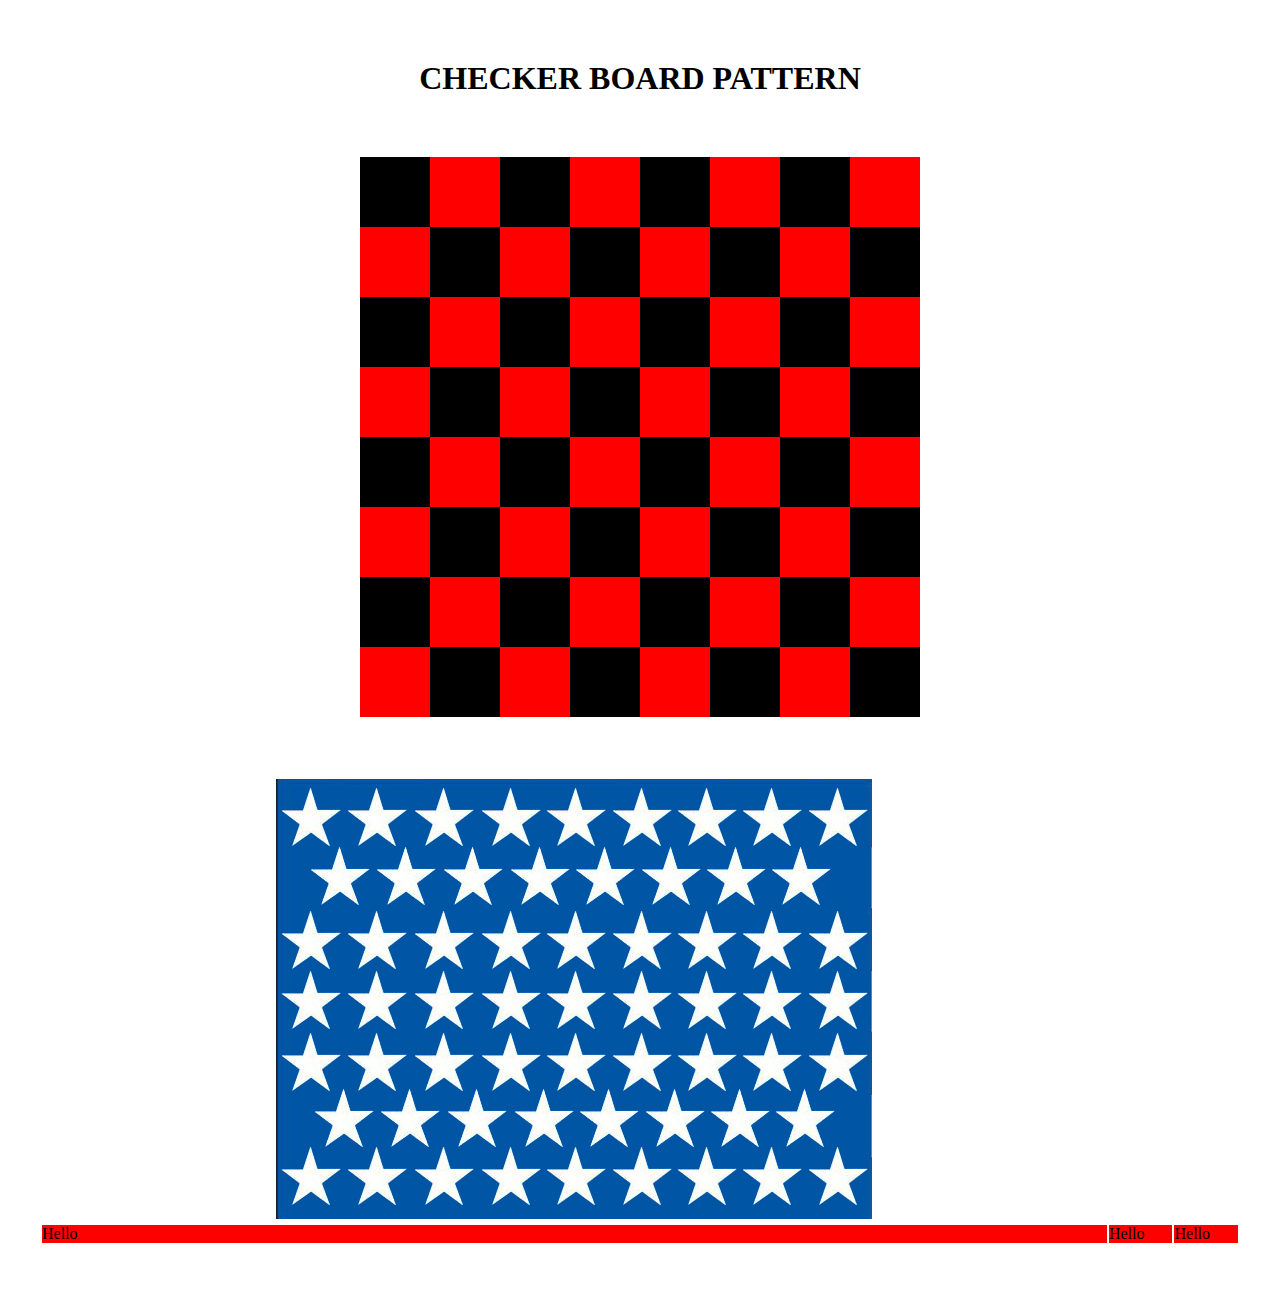
<file: index.html>
<!DOCTYPE html>
<html lang="en">
  <head>
    <meta charset="UTF-8" />
    <meta http-equiv="X-UA-Compatible" content="IE=edge" />
    <meta name="viewport" content="width=device-width, initial-scale=1.0" />
    <link rel="stylesheet" href="style.css" />
    <title>Advanced CSS</title>
  </head>
  <body>
    <h1>checker board pattern</h1>
    <section class="checkers">
      <div class="box-item"></div>
      <div class="box-item"></div>
      <div class="box-item"></div>
      <div class="box-item"></div>
      <div class="box-item"></div>
      <div class="box-item"></div>
      <div class="box-item"></div>
      <div class="box-item"></div>
      <div class="box-item"></div>
      <div class="box-item"></div>
      <div class="box-item"></div>
      <div class="box-item"></div>
      <div class="box-item"></div>
      <div class="box-item"></div>
      <div class="box-item"></div>
      <div class="box-item"></div>
      <div class="box-item"></div>
      <div class="box-item"></div>
      <div class="box-item"></div>
      <div class="box-item"></div>
      <div class="box-item"></div>
      <div class="box-item"></div>
      <div class="box-item"></div>
      <div class="box-item"></div>
      <div class="box-item"></div>
      <div class="box-item"></div>
      <div class="box-item"></div>
      <div class="box-item"></div>
      <div class="box-item"></div>
      <div class="box-item"></div>
      <div class="box-item"></div>
      <div class="box-item"></div>
      <div class="box-item"></div>
      <div class="box-item"></div>
      <div class="box-item"></div>
      <div class="box-item"></div>
      <div class="box-item"></div>
      <div class="box-item"></div>
      <div class="box-item"></div>
      <div class="box-item"></div>
      <div class="box-item"></div>
      <div class="box-item"></div>
      <div class="box-item"></div>
      <div class="box-item"></div>
      <div class="box-item"></div>
      <div class="box-item"></div>
      <div class="box-item"></div>
      <div class="box-item"></div>
      <div class="box-item"></div>
      <div class="box-item"></div>
      <div class="box-item"></div>
      <div class="box-item"></div>
      <div class="box-item"></div>
      <div class="box-item"></div>
      <div class="box-item"></div>
      <div class="box-item"></div>
      <div class="box-item"></div>
      <div class="box-item"></div>
      <div class="box-item"></div>
      <div class="box-item"></div>
      <div class="box-item"></div>
      <div class="box-item"></div>
      <div class="box-item"></div>
      <div class="box-item"></div>
    </section>

    <table class="tbl-container">
      <thead>
        <tr>
          <th><img src="img/Easy CSS Example.jpeg" /></th>
        </tr>
      </thead>
      <tbody>
        <tr>
          <td>Hello</td>
          <td>Hello</td>
          <td>Hello</td>
        </tr>
      </tbody>
    </table>
  </body>
</html>
</file>
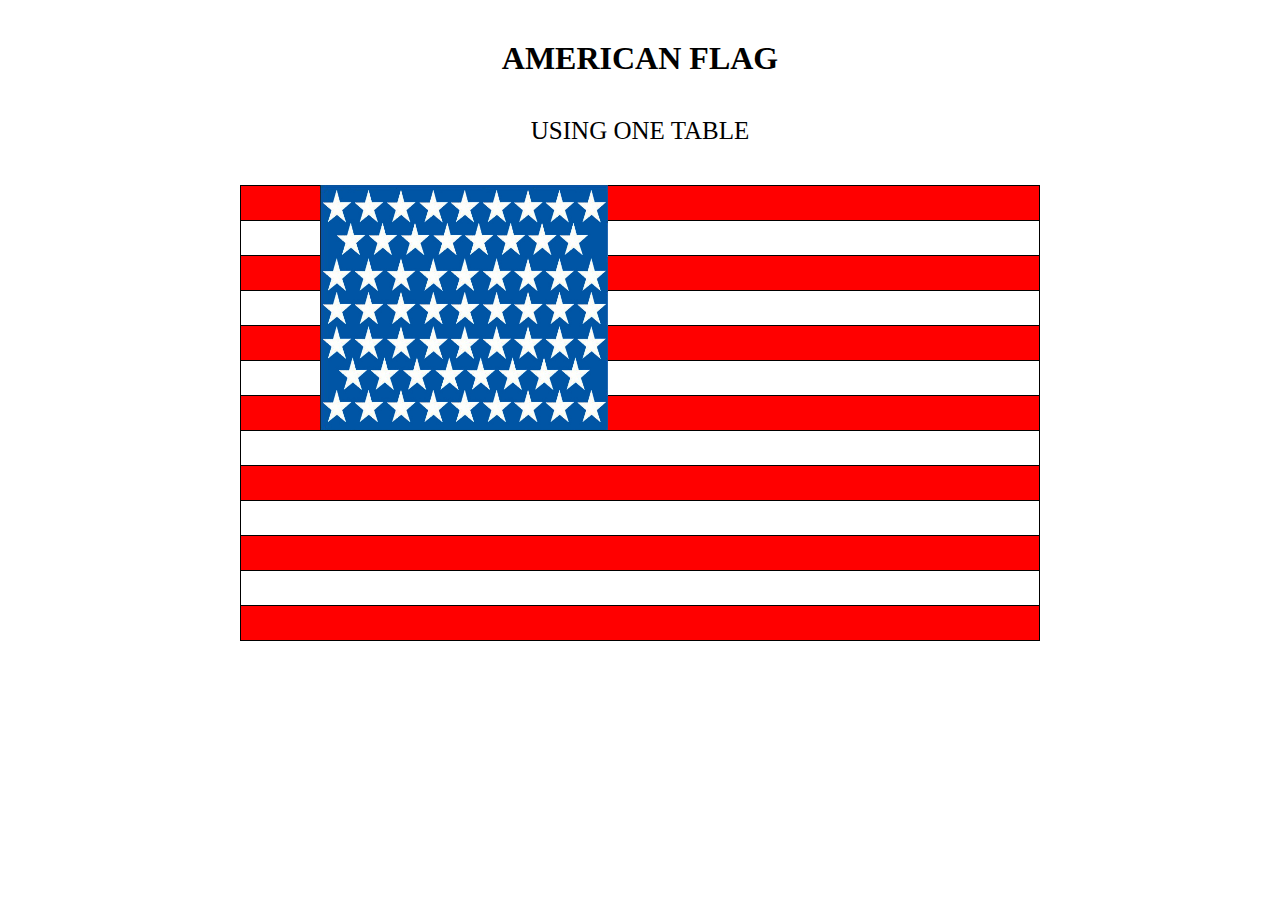
<file: easy/americanflag.html>
<!DOCTYPE html>
<html lang="en">
  <head>
    <meta charset="UTF-8" />
    <meta http-equiv="X-UA-Compatible" content="IE=edge" />
    <meta name="viewport" content="width=device-width, initial-scale=1.0" />
    <link rel="stylesheet" href="americanFlag.css" />
    <title>American Flag</title>
  </head>
  <body>
    <h1>American Flag</h1>
    <p>Using One Table</p>
    <div class="tableRow">
      <table class="tbl-container">
        <tr>
          <td></td>
        </tr>
        <tr>
          <td></td>
        </tr>
        <tr>
          <td></td>
        </tr>
        <tr>
          <td></td>
        </tr>
        <tr>
          <td></td>
        </tr>
        <tr>
          <td></td>
        </tr>
        <tr>
          <td></td>
        </tr>
        <tr>
          <td></td>
        </tr>
        <tr>
          <td></td>
        </tr>
        <tr>
          <td></td>
        </tr>
        <tr>
          <td></td>
        </tr>
        <tr>
          <td></td>
        </tr>
        <tr>
          <td></td>
        </tr>
      </table>

      <div class="stars">
        <img src="img/Easy CSS Example.jpeg" />
      </div>
    </div>
  </body>
</html>
</file>
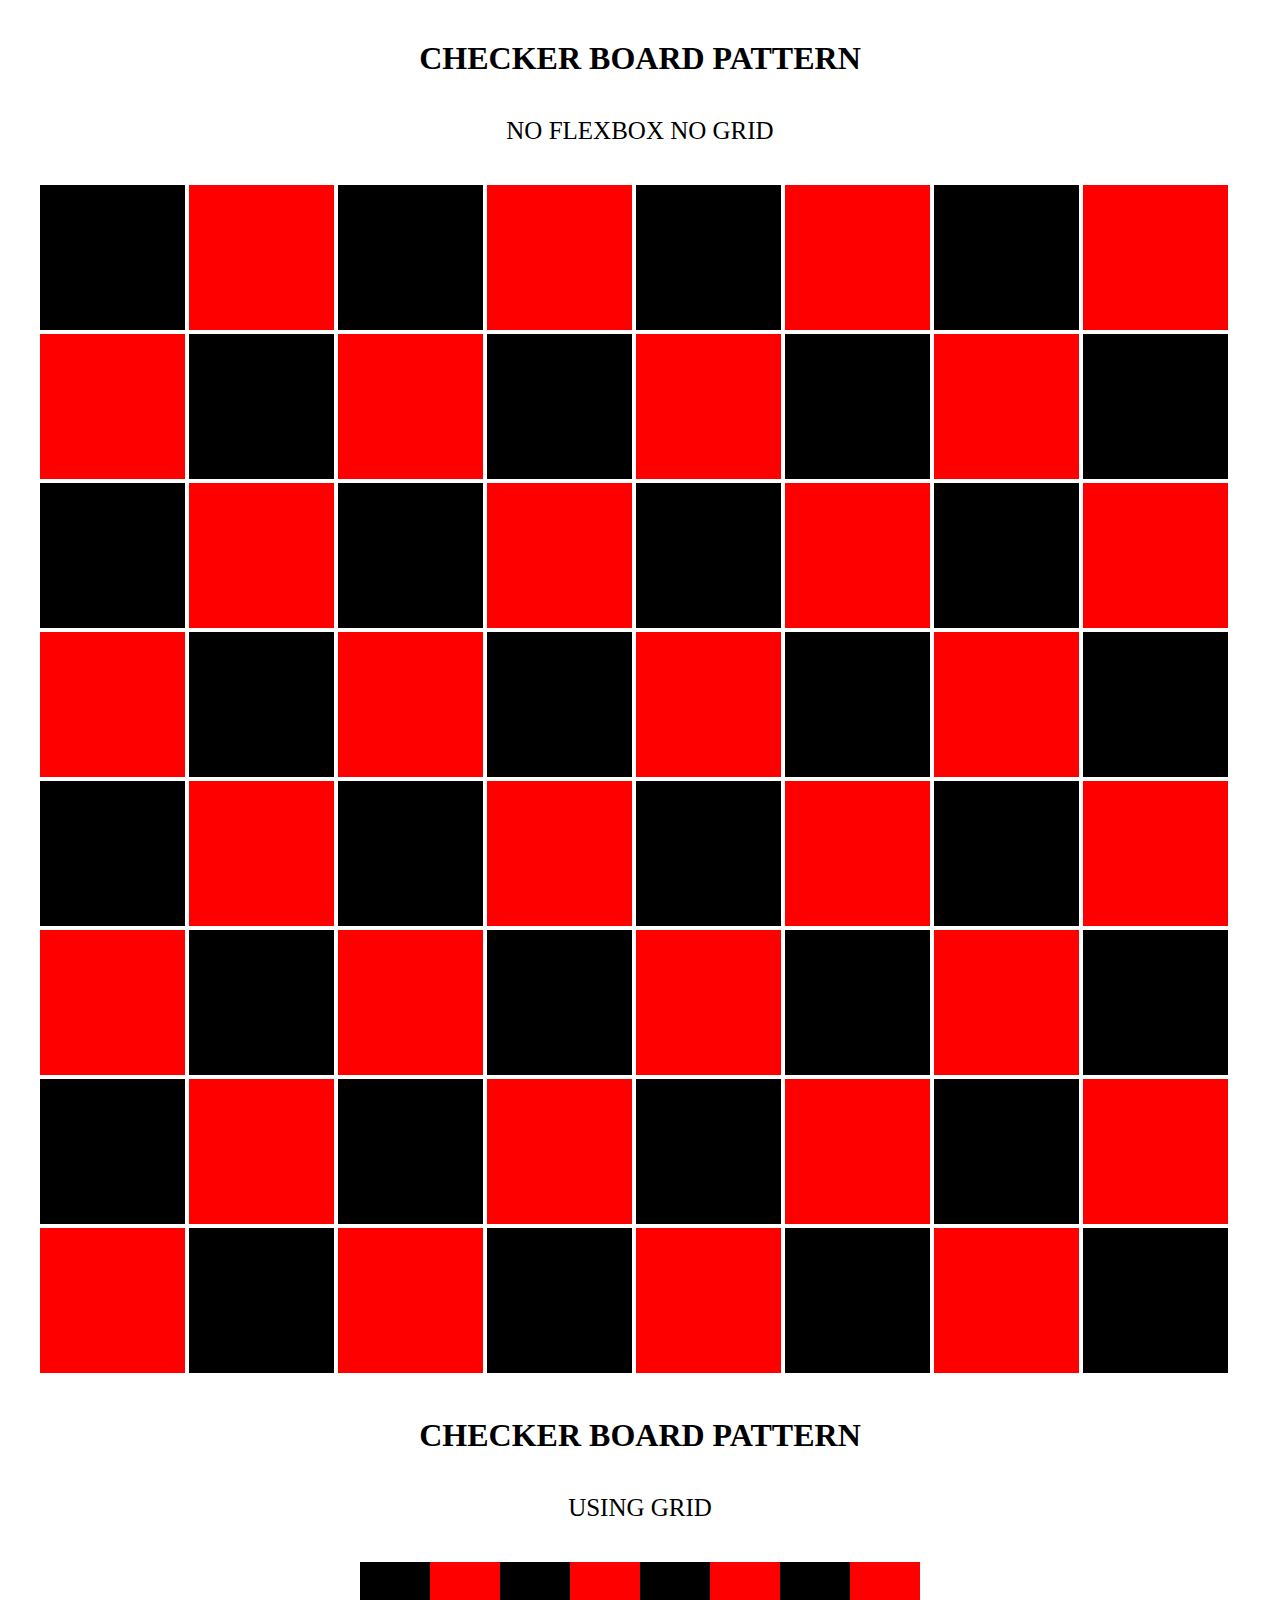
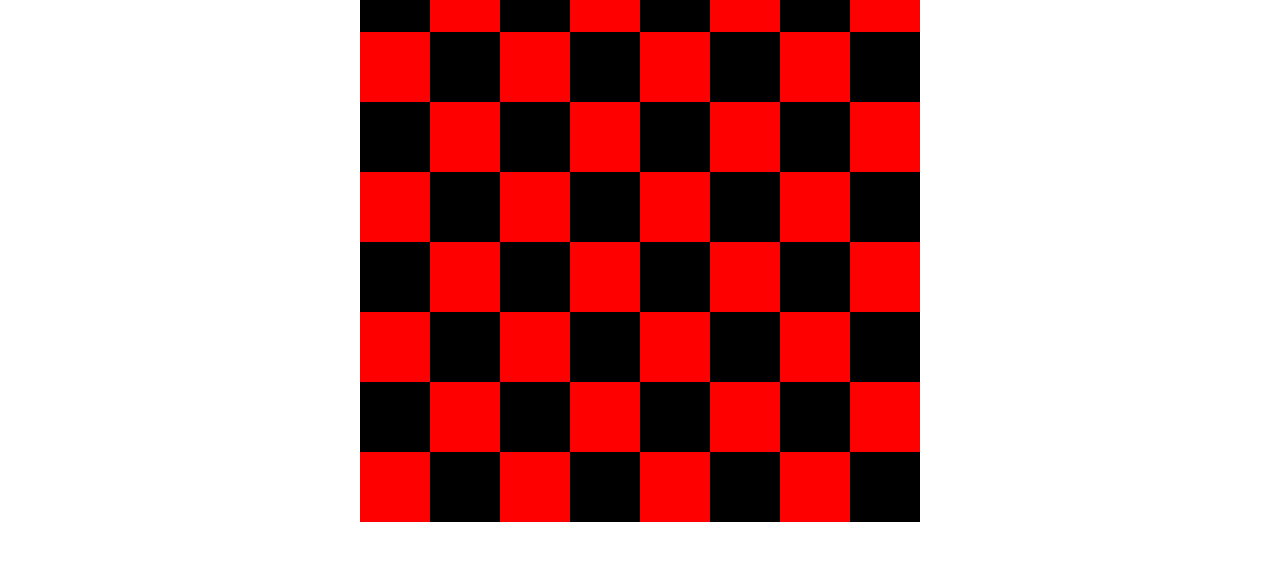
<file: veryEasy/checkers.html>
<!DOCTYPE html>
<html lang="en">
  <head>
    <meta charset="UTF-8" />
    <meta http-equiv="X-UA-Compatible" content="IE=edge" />
    <meta name="viewport" content="width=device-width, initial-scale=1.0" />
    <link rel="stylesheet" href="checkerboard.css" />
    <title>checkerboard</title>
  </head>
  <body>
    <h1>checker board pattern</h1>
    <p>NO FLEXBOX NO GRID</p>
    <section class="checkers">
      <div class="box-item"></div>
      <div class="box-item"></div>
      <div class="box-item"></div>
      <div class="box-item"></div>
      <div class="box-item"></div>
      <div class="box-item"></div>
      <div class="box-item"></div>
      <div class="box-item"></div>
      <div class="box-item"></div>
      <div class="box-item"></div>
      <div class="box-item"></div>
      <div class="box-item"></div>
      <div class="box-item"></div>
      <div class="box-item"></div>
      <div class="box-item"></div>
      <div class="box-item"></div>
      <div class="box-item"></div>
      <div class="box-item"></div>
      <div class="box-item"></div>
      <div class="box-item"></div>
      <div class="box-item"></div>
      <div class="box-item"></div>
      <div class="box-item"></div>
      <div class="box-item"></div>
      <div class="box-item"></div>
      <div class="box-item"></div>
      <div class="box-item"></div>
      <div class="box-item"></div>
      <div class="box-item"></div>
      <div class="box-item"></div>
      <div class="box-item"></div>
      <div class="box-item"></div>
      <div class="box-item"></div>
      <div class="box-item"></div>
      <div class="box-item"></div>
      <div class="box-item"></div>
      <div class="box-item"></div>
      <div class="box-item"></div>
      <div class="box-item"></div>
      <div class="box-item"></div>
      <div class="box-item"></div>
      <div class="box-item"></div>
      <div class="box-item"></div>
      <div class="box-item"></div>
      <div class="box-item"></div>
      <div class="box-item"></div>
      <div class="box-item"></div>
      <div class="box-item"></div>
      <div class="box-item"></div>
      <div class="box-item"></div>
      <div class="box-item"></div>
      <div class="box-item"></div>
      <div class="box-item"></div>
      <div class="box-item"></div>
      <div class="box-item"></div>
      <div class="box-item"></div>
      <div class="box-item"></div>
      <div class="box-item"></div>
      <div class="box-item"></div>
      <div class="box-item"></div>
      <div class="box-item"></div>
      <div class="box-item"></div>
      <div class="box-item"></div>
      <div class="box-item"></div>
    </section>

    <h1>checker board pattern</h1>
    <p>USING GRID</p>
    <section class="checkers2">
      <div class="box-item2"></div>
      <div class="box-item2"></div>
      <div class="box-item2"></div>
      <div class="box-item2"></div>
      <div class="box-item2"></div>
      <div class="box-item2"></div>
      <div class="box-item2"></div>
      <div class="box-item2"></div>
      <div class="box-item2"></div>
      <div class="box-item2"></div>
      <div class="box-item2"></div>
      <div class="box-item2"></div>
      <div class="box-item2"></div>
      <div class="box-item2"></div>
      <div class="box-item2"></div>
      <div class="box-item2"></div>
      <div class="box-item2"></div>
      <div class="box-item2"></div>
      <div class="box-item2"></div>
      <div class="box-item2"></div>
      <div class="box-item2"></div>
      <div class="box-item2"></div>
      <div class="box-item2"></div>
      <div class="box-item2"></div>
      <div class="box-item2"></div>
      <div class="box-item2"></div>
      <div class="box-item2"></div>
      <div class="box-item2"></div>
      <div class="box-item2"></div>
      <div class="box-item2"></div>
      <div class="box-item2"></div>
      <div class="box-item2"></div>
      <div class="box-item2"></div>
      <div class="box-item2"></div>
      <div class="box-item2"></div>
      <div class="box-item2"></div>
      <div class="box-item2"></div>
      <div class="box-item2"></div>
      <div class="box-item2"></div>
      <div class="box-item2"></div>
      <div class="box-item2"></div>
      <div class="box-item2"></div>
      <div class="box-item2"></div>
      <div class="box-item2"></div>
      <div class="box-item2"></div>
      <div class="box-item2"></div>
      <div class="box-item2"></div>
      <div class="box-item2"></div>
      <div class="box-item2"></div>
      <div class="box-item2"></div>
      <div class="box-item2"></div>
      <div class="box-item2"></div>
      <div class="box-item2"></div>
      <div class="box-item2"></div>
      <div class="box-item2"></div>
      <div class="box-item2"></div>
      <div class="box-item2"></div>
      <div class="box-item2"></div>
      <div class="box-item2"></div>
      <div class="box-item2"></div>
      <div class="box-item2"></div>
      <div class="box-item2"></div>
      <div class="box-item2"></div>
      <div class="box-item2"></div>
    </section>
  </body>
</html>
</file>
<file: style.css>
* {
  margin: 0;
  padding: 0;
  box-sizing: border-box;
}

h1 {
  text-align: center;
  text-transform: uppercase;
  margin: 60px;
}

/* CHECKERED PATTERN ONE */
.checkers {
  width: 1200px;
  margin: 40px auto;

  display: grid;
  grid-template-columns: repeat(8, 70px);
  grid-template-rows: repeat(8, 70px);
  justify-content: center;
}

.box-item {
  background-color: #000;
  padding: 5px;
}

.box-item:nth-child(-2n + 8),
.box-item:nth-child(8) ~ div:nth-child(-2n + 15),
.box-item:nth-child(17) ~ div:nth-child(-2n + 24),
.box-item:nth-child(24) ~ div:nth-child(-2n + 31),
.box-item:nth-child(33) ~ div:nth-child(-2n + 40),
.box-item:nth-child(40) ~ div:nth-child(-2n + 47),
.box-item:nth-child(49) ~ div:nth-child(-2n + 56),
.box-item:nth-child(56) ~ div:nth-child(-2n + 63) {
  background-color: red;
}

.tbl-container {
  width: 1200px;
  margin: 60px auto;
}

td {
  background-color: red;
}
</file>
<file: easy/americanFlag.css>
* {
  margin: 0;
  padding: 0;
  box-sizing: border-box;
}

h1,
P {
  text-align: center;
  text-transform: uppercase;
  margin: 40px;
}
P {
  font-size: 25px;
}
.tbl-container {
  margin: 40px auto;
  width: 800px;
  height: 456px;
}

.tbl-container,
td {
  border-collapse: collapse;
  border: 1px solid #000;
}

tr:nth-child(odd) {
  background-color: red;
}
tr:nth-child(even) {
  background-color: white;
}

.stars {
  margin-top: -496px;
}

.stars img {
  width: 288px;
  height: 245px;
  margin-left: 320px;
}
</file>
<file: veryEasy/checkerboard.css>
* {
  margin: 0;
  padding: 0;
  box-sizing: border-box;
}

h1,
P {
  text-align: center;
  text-transform: uppercase;
  margin: 40px;
}
P {
  font-size: 25px;
}

/* ********************* */
/* CHECKERED PATTERN ONE */
/* ********************* */

.checkers {
  width: 1200px;
  margin: 40px auto;
}

.box-item {
  background-color: #000;
  padding: 5px;
  width: 145px;
  height: 145px;
  display: inline-block;
}

.box-item:nth-child(-2n + 8),
.box-item:nth-child(8) ~ div:nth-child(-2n + 15),
.box-item:nth-child(17) ~ div:nth-child(-2n + 24),
.box-item:nth-child(24) ~ div:nth-child(-2n + 31),
.box-item:nth-child(33) ~ div:nth-child(-2n + 40),
.box-item:nth-child(40) ~ div:nth-child(-2n + 47),
.box-item:nth-child(49) ~ div:nth-child(-2n + 56),
.box-item:nth-child(56) ~ div:nth-child(-2n + 63) {
  background-color: red;
}

/* ********************* */
/* CHECKERED PATTERN TWO */
/* ********************* */

.checkers2 {
  width: 1200px;
  margin: 40px auto;

  display: grid;
  grid-template-columns: repeat(8, 70px);
  grid-template-rows: repeat(8, 70px);
  justify-content: center;
}

.box-item2 {
  background-color: #000;
  padding: 5px;
}

.box-item2:nth-child(-2n + 8),
.box-item2:nth-child(8) ~ div:nth-child(-2n + 15),
.box-item2:nth-child(17) ~ div:nth-child(-2n + 24),
.box-item2:nth-child(24) ~ div:nth-child(-2n + 31),
.box-item2:nth-child(33) ~ div:nth-child(-2n + 40),
.box-item2:nth-child(40) ~ div:nth-child(-2n + 47),
.box-item2:nth-child(49) ~ div:nth-child(-2n + 56),
.box-item2:nth-child(56) ~ div:nth-child(-2n + 63) {
  background-color: red;
}
</file>
